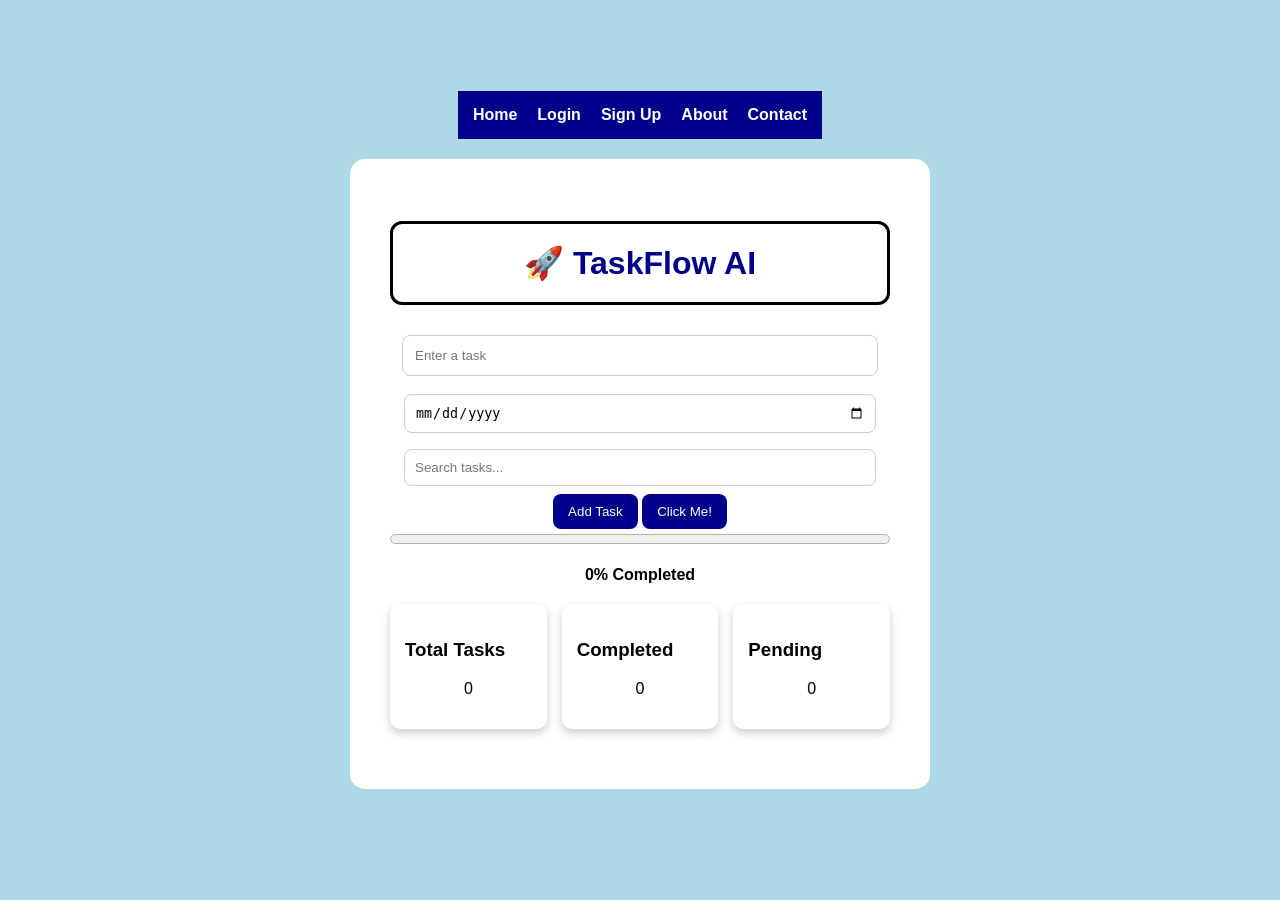
<file: index.html>
<!DOCTYPE html>
<html lang="en">
<head>
    <meta charset="UTF-8">
    <meta name="viewport" content="width=device-width, initial-scale=1.0">
    <title>TaskFlow AI🚀</title>
    <link rel="stylesheet" href="style.css">
</head>
<body>
    <nav>
    <a href="index.html">Home</a>
    <a href="login.html">Login</a>
    <a href="signup.html">Sign Up</a>
    <a href="about.html">About</a>
    <a href="contact.html">Contact</a>
</nav>
    <div class="card">
    <h1 class="title">🚀 TaskFlow AI</h1>

    <input type="text" id="taskInput" placeholder="Enter a task">

    <input type="date" id="taskDate">

    <input
        type="text"
        id="searchInput"
        placeholder="Search tasks..."
        onkeyup="searchTask()">

    <button onclick="addTask()">Add Task</button>
    <button onclick="showMessage()">Click Me!</button>

    <progress id="progressBar" max="100" value="0"></progress>
    <p id="progressText">0% Completed</p>

    <div class="stats">
        <div class="stat-card">
            <h3>Total Tasks</h3>
            <p id="totalTasks">0</p>
        </div>

        <div class="stat-card">
            <h3>Completed</h3>
            <p id="completedTasks">0</p>
        </div>

        <div class="stat-card">
            <h3>Pending</h3>
            <p id="pendingTasks">0</p>
        </div>
    </div>

    <ul id="taskList"></ul>
</div>

    <script src="script.js"></script>
</body>
</html>
</file>
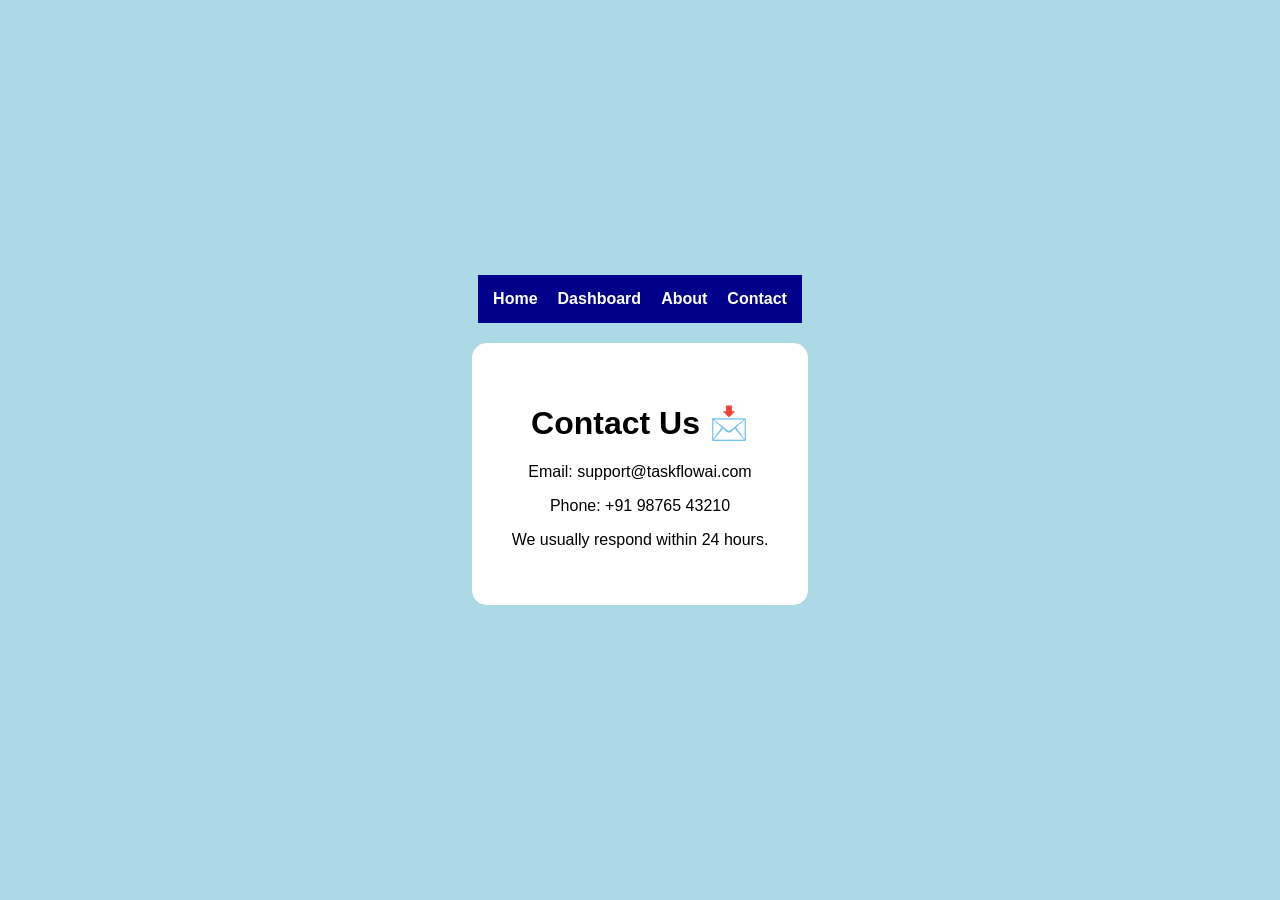
<file: contact.html>
<!DOCTYPE html>
<html lang="en">
<head>
    <meta charset="UTF-8">
    <title>Contact - TaskFlow AI</title>
    <link rel="stylesheet" href="style.css">
</head>

<body>

<nav>
    <a href="index.html">Home</a>
    <a href="dashboard.html">Dashboard</a>
    <a href="about.html">About</a>
    <a href="contact.html">Contact</a>
</nav>

<div class="card">

    <h1>Contact Us 📩</h1>

    <p>Email: support@taskflowai.com</p>

    <p>Phone: +91 98765 43210</p>

    <p>We usually respond within 24 hours.</p>

</div>

</body>
</html>
</file>
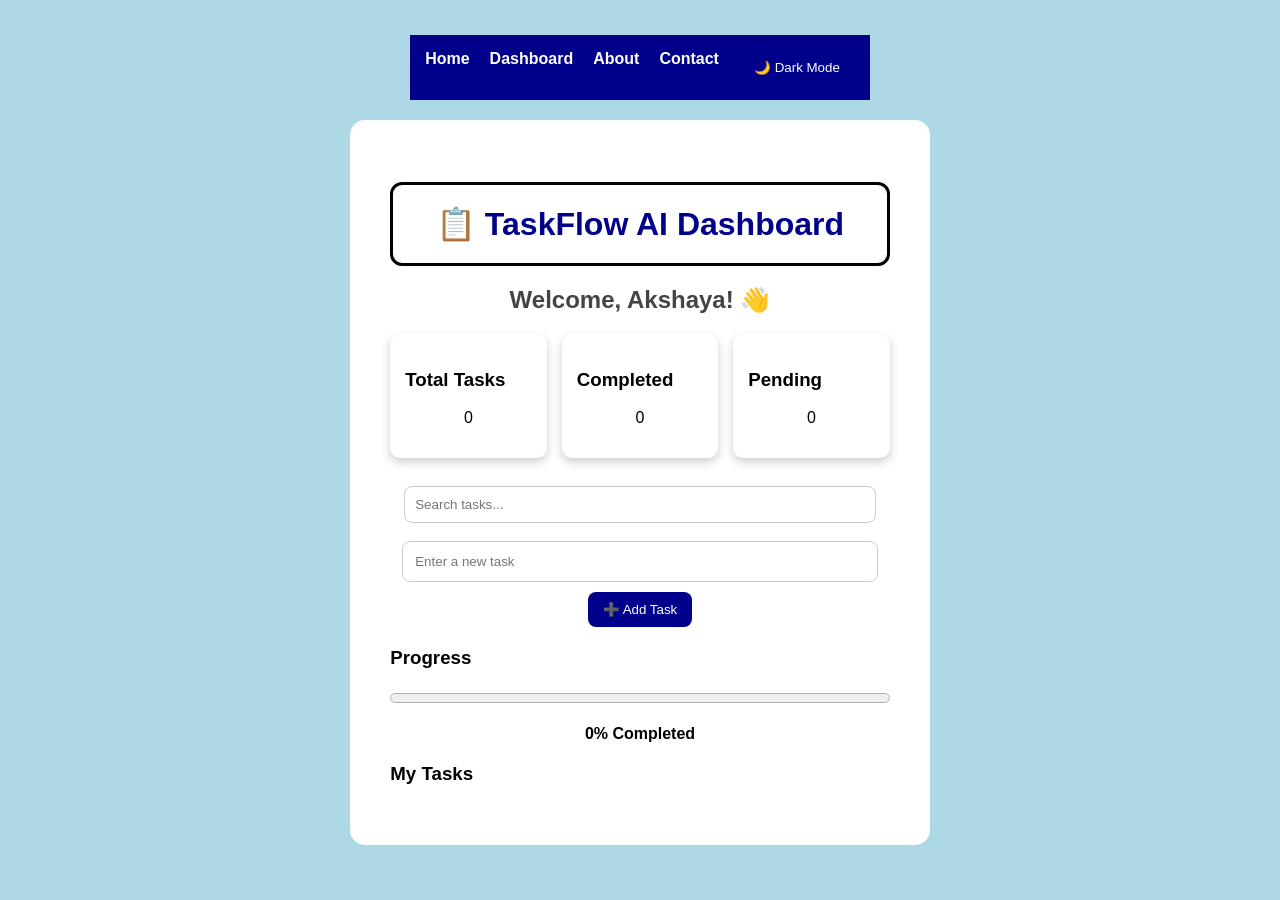
<file: dashboard.html>
<!DOCTYPE html>
<html lang="en">
<head>
    <meta charset="UTF-8">
    <meta name="viewport" content="width=device-width, initial-scale=1.0">
    <title>Dashboard - TaskFlow AI</title>
    <link rel="stylesheet" href="style.css">
</head>

<body>

<nav>
    <a href="index.html">Home</a>
    <a href="dashboard.html">Dashboard</a>
    <a href="about.html">About</a>
    <a href="contact.html">Contact</a>
    <button onclick="toggleDarkMode()">🌙 Dark Mode</button>
</nav>

<div class="card">

    <h1 class="title">📋 TaskFlow AI Dashboard</h1>

    <h2>Welcome, Akshaya! 👋</h2>
    <div class="stats">

    <div class="stat-card">
        <h3>Total Tasks</h3>
        <p id="totalTasks">0</p>
    </div>

    <div class="stat-card">
        <h3>Completed</h3>
        <p id="completedTasks">0</p>
    </div>

    <div class="stat-card">
        <h3>Pending</h3>
        <p id="pendingTasks">0</p>
    </div>

</div>
<input type="text" id="searchInput" placeholder="Search tasks..." onkeyup="searchTask()">
    <input type="text" id="taskInput" placeholder="Enter a new task">

    <button onclick="addTask()">➕ Add Task</button>
<h3>Progress</h3>

<progress id="progressBar" value="0" max="100"></progress>

<p id="progressText">0% Completed</p>
    <h3>My Tasks</h3>

    <ul id="taskList"></ul>

</div>

<script src="script.js"></script>

</body>
</html>
</file>
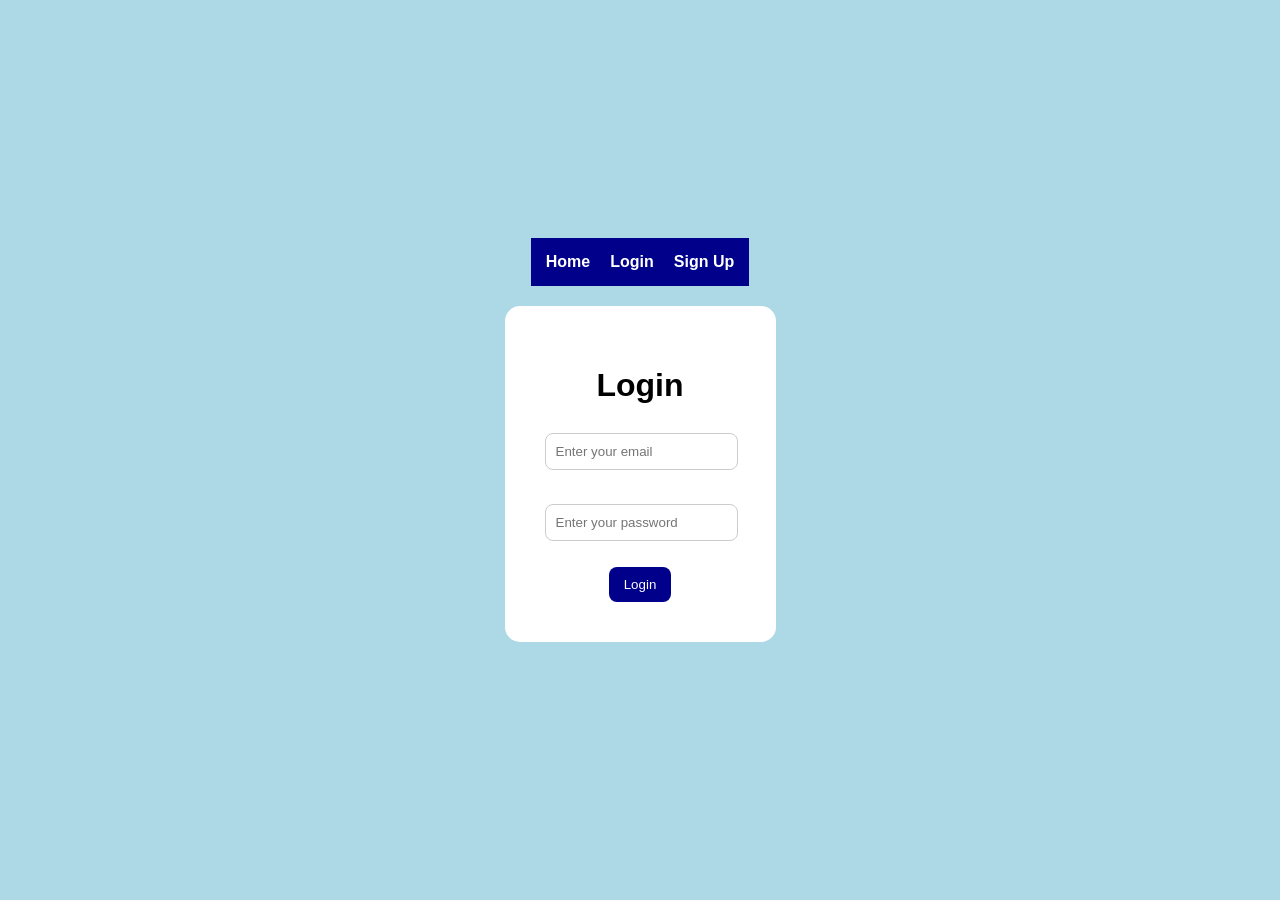
<file: login.html>
<!DOCTYPE html>
<html>
<head>
    <title>Login - TaskFlow AI</title>
    <link rel="stylesheet" href="style.css">
</head>

<body>

<nav>
    <a href="index.html">Home</a>
    <a href="login.html">Login</a>
    <a href="signup.html">Sign Up</a>
</nav>

<div class="card">
    <h1>Login</h1>
 <form>
        <input type="email" placeholder="Enter your email" required>

        <br><br>

        <input type="password" placeholder="Enter your password" required>

        <br><br>

        <button type="submit">Login</button>
    </form>
   

</div>

</body>
</html>
</file>
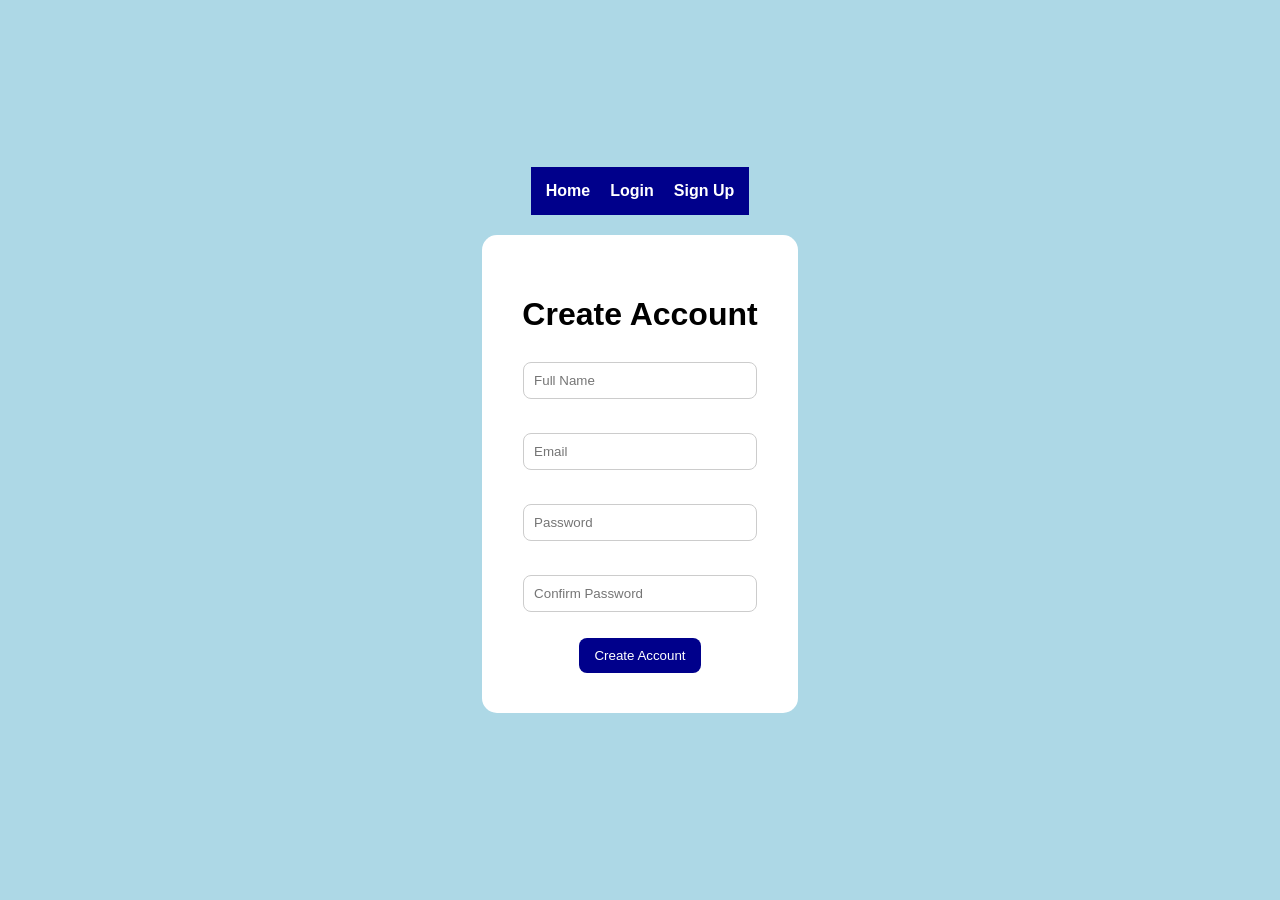
<file: signup.html>
<!DOCTYPE html>
<html lang="en">
<head>
    <meta charset="UTF-8">
    <meta name="viewport" content="width=device-width, initial-scale=1.0">
    <title>Sign Up - TaskFlow AI</title>
    <link rel="stylesheet" href="style.css">
</head>

<body>

<nav>
    <a href="index.html">Home</a>
    <a href="login.html">Login</a>
    <a href="signup.html">Sign Up</a>
</nav>

<div class="card">

    <h1>Create Account</h1>

    <form>

        <input type="text" placeholder="Full Name" required>

        <br><br>

        <input type="email" placeholder="Email" required>

        <br><br>

        <input type="password" placeholder="Password" required>

        <br><br>

        <input type="password" placeholder="Confirm Password" required>

        <br><br>

        <button type="submit">Create Account</button>

    </form>

</div>

</body>
</html>
</file>
<file: style.css>
body{
    background-color: lightblue;
    font-family: Arial, Helvetica, sans-serif;
    flex-direction: column;
    display: flex;
    justify-content: center;
    align-items: center;
    height: 100vh;
    margin: 0;
}
.title{
    color: darkblue;
    background: white;
    border:3px solid black;
    padding: 20px 40px;
   
    border-radius: 12px;
    margin-bottom: 20px;
}
p{
    color: black;
}
li{
 color: green;   
}
button {
    background-color: darkblue;
    color: white;
    padding: 10px 15px;
    border: none;
    border-radius: 8px;
    cursor: pointer;
    transition: 0.3s;
}

button:hover {
    background-color: black;
    transform: scale(1.05);
}

.card{
    background-color: white;
    padding: 40px;
    border-radius: 15px;
    box-shadow: 0px 5px 20px rgba(0 ,0 green,0 blue, 0.2 );
    text-align: center;
}
input {
    padding: 10px;
    width: 90%;
    margin: 8px 0;
    border-radius: 8px;
    border: 1px solid #ccc;
}
ul {
    list-style: none;
    padding: 0;
    margin-top: 20px;
}

li {
    background: #f4f4f4;
    padding: 10px;
    margin: 8px 0;
    border-radius: 8px;
    display: flex;
    justify-content: space-between;
    align-items: center;
}

li button {
    background: red;
    color: white;
    border: none;
    padding: 5px 10px;
    border-radius: 5px;
    cursor: pointer;
}

li button:hover {
    background: darkred;
}
.completed {
    text-decoration: line-through;
    color: gray;
}nav {
    background-color: darkblue;
    padding: 15px;
    display: flex;
    justify-content: center;
    gap: 20px;
    flex-wrap: wrap;
}

nav a {
    color: white;
    text-decoration: none;
    font-weight: bold;
}

nav a:hover {
    color: yellow;
}
h2 {
    color: #444;
}

h3 {
    text-align: left;
    margin-top: 20px;
}

#taskInput {
    width: 90%;
    padding: 12px;
    margin: 10px 0;
}

#taskList {
    list-style: none;
    padding: 0;
}
progress {
    width: 100%;
    height: 20px;
}

#progressText {
    text-align: center;
    font-weight: bold;
}
.dark-mode {
    background-color: #1e1e1e;
    color: white;
}

.dark-mode .card {
    background-color: #2d2d2d;
    color: white;
}

.dark-mode input {
    background-color: #444;
    color: white;
    border: 1px solid white;
}

.dark-mode li {
    background-color: #3a3a3a;
}

.dark-mode nav {
    background-color: black;
}
.stats {
    display: flex;
    justify-content: space-between;
    gap: 15px;
    margin: 20px 0;
}

.stat-card {
    flex: 1;
    background: white;
    border-radius: 10px;
    padding: 15px;
    text-align: center;
    box-shadow: 0px 4px 10px rgba(0,0,0,0.2);
}

.dark-mode .stat-card {
    background: #333;
}
@media (max-width: 768px) {

    .card {
        width: 90%;
        padding: 20px;
    }

    nav {
        flex-direction: column;
        gap: 10px;
    }

    .stats {
        flex-direction: column;
    }

    nav a, nav button {
        font-size: 16px;
    }

    input {
        width: 100%;
    }
}
.card {
    max-width: 500px;
    margin: 20px auto;
}
</file>
